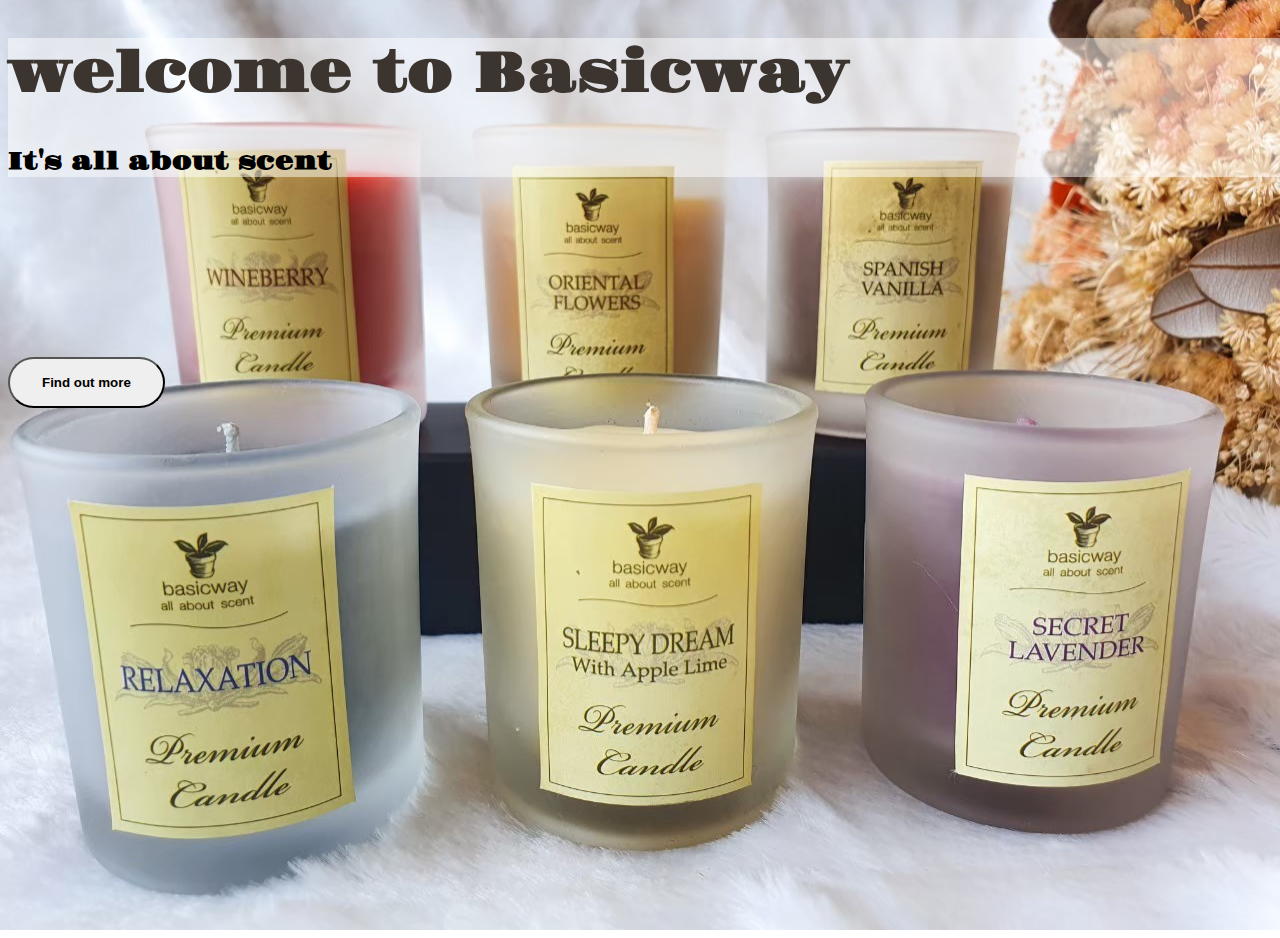
<file: index.html>
<!DOCTYPE html>
<html>
	<head>
		<title>Basicways</title>
		<meta charset="utf-8">
		<meta name="viewport" content="width=device-width, initial-scale=1, shrink-to-fit=no">
		 <!-- fonts -->
		<!-- <link href="https://fonts.googleapis.com/css2?family=Luxurious+Roman&display=swap" rel="stylesheet"> -->
		<link href="https://fonts.googleapis.com/css2?family=Allura&family=BioRhyme&family=Gravitas+One&family=Josefin+Sans:wght@200&family=Luxurious+Roman&display=swap" rel="stylesheet">
		<!-- bootstrap css -->
		<link href="https://cdn.jsdelivr.net/npm/bootstrap@5.1.3/dist/css/bootstrap.min.css" rel="stylesheet" integrity="sha384-1BmE4kWBq78iYhFldvKuhfTAU6auU8tT94WrHftjDbrCEXSU1oBoqyl2QvZ6jIW3" crossorigin="anonymous">
		<link rel="stylesheet" type="text/css" href="style.css">
		
	</head>
	<body>
		<div class="container d-flex align-items-center justify-content-center h-100">
	      <div class="row">
			  <div class="container-1 ">
	        <header class="text-center col-12">
	          <h1 class="text-uppercase"><strong>welcome to Basicway</strong></h1>
	          <h2 class="fst-italic text-center mx-1">It's all about scent</h2> 
	        </div>
			</header>
	        <div class="buffer col-12"></div>
	        <section class="text-center col-12">
	          <button class="btn btn-primary btn-xl">Find out more</button>
	        </section>
			
	      </div>
	    </div>
	</body>
</html>
</file>
<file: style.css>
body, html {
	width: 100%;
	height: 100%;
	font-family: 'Gravitas One', cursive;
	background: url(basicway-bg.jpg) no-repeat center center fixed; 
	  -webkit-background-size: cover;
	  -moz-background-size: cover;
	  -o-background-size: cover;
	  background-size: cover;
}

h1 {
	font-size: 3.5rem;
	color: rgb(60,53,47)
	
}

.buffer {
	height: 10rem;
}

.btn {
	font-weight: 700;
	border-radius: 300px;
	
}

.btn-primary:hover {
	border-width: 4px;
}

.btn-xl {
	padding: 1rem 2rem;
}

.container-1 {
	border: 2px black;
	background-color: rgba(255,255,255,0.5);
}
</file>
